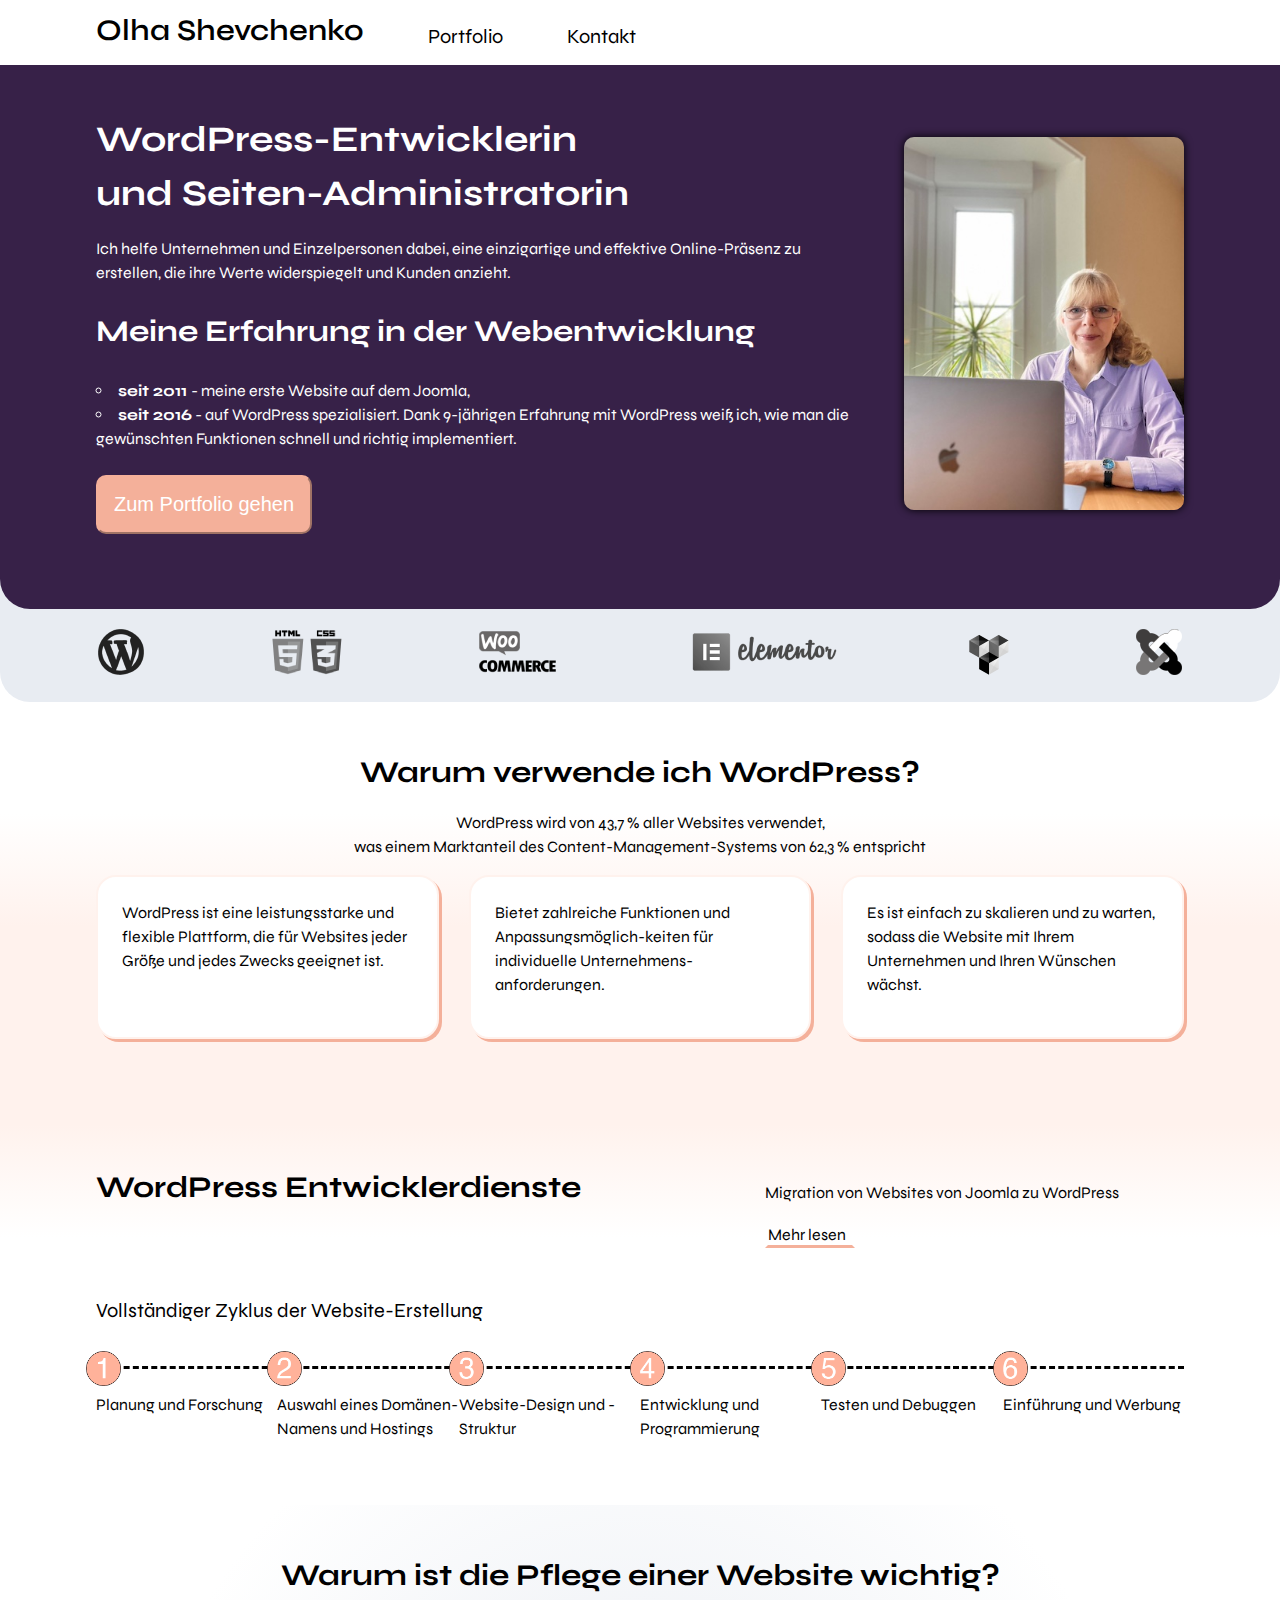
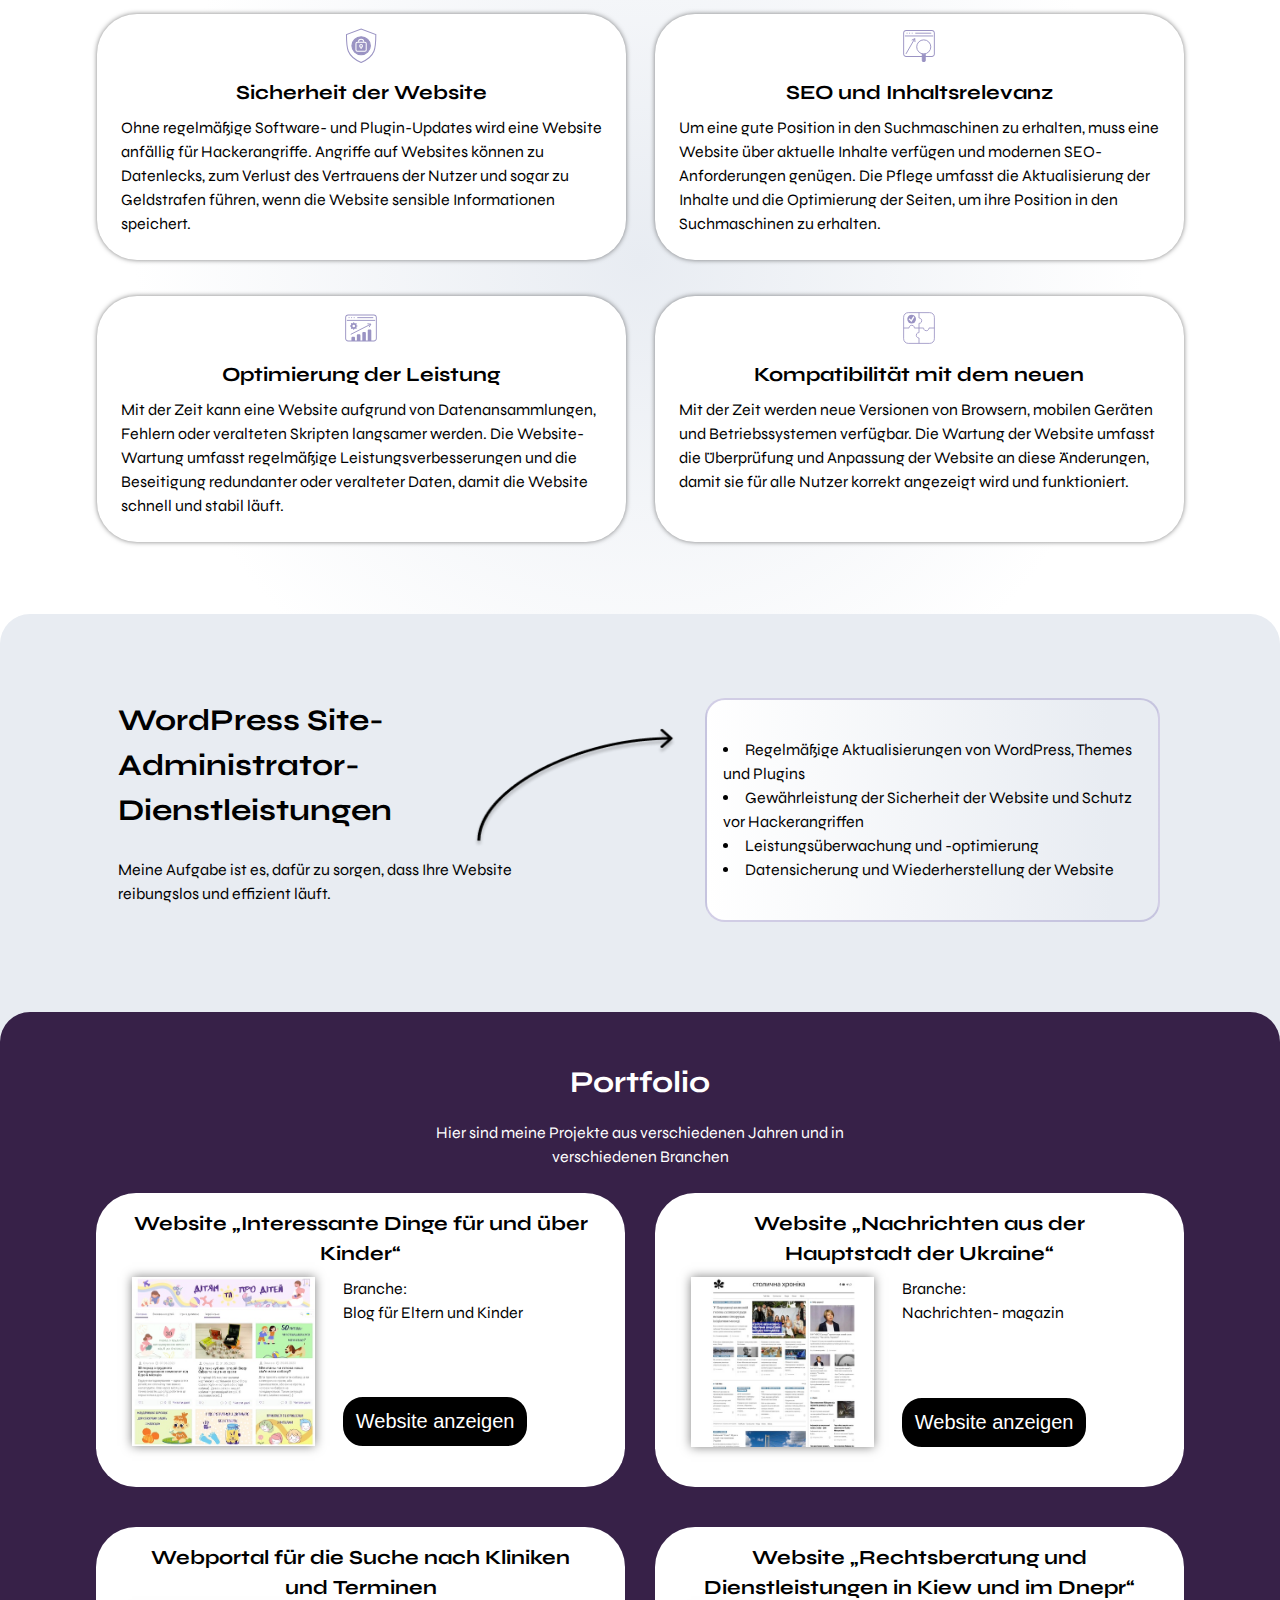
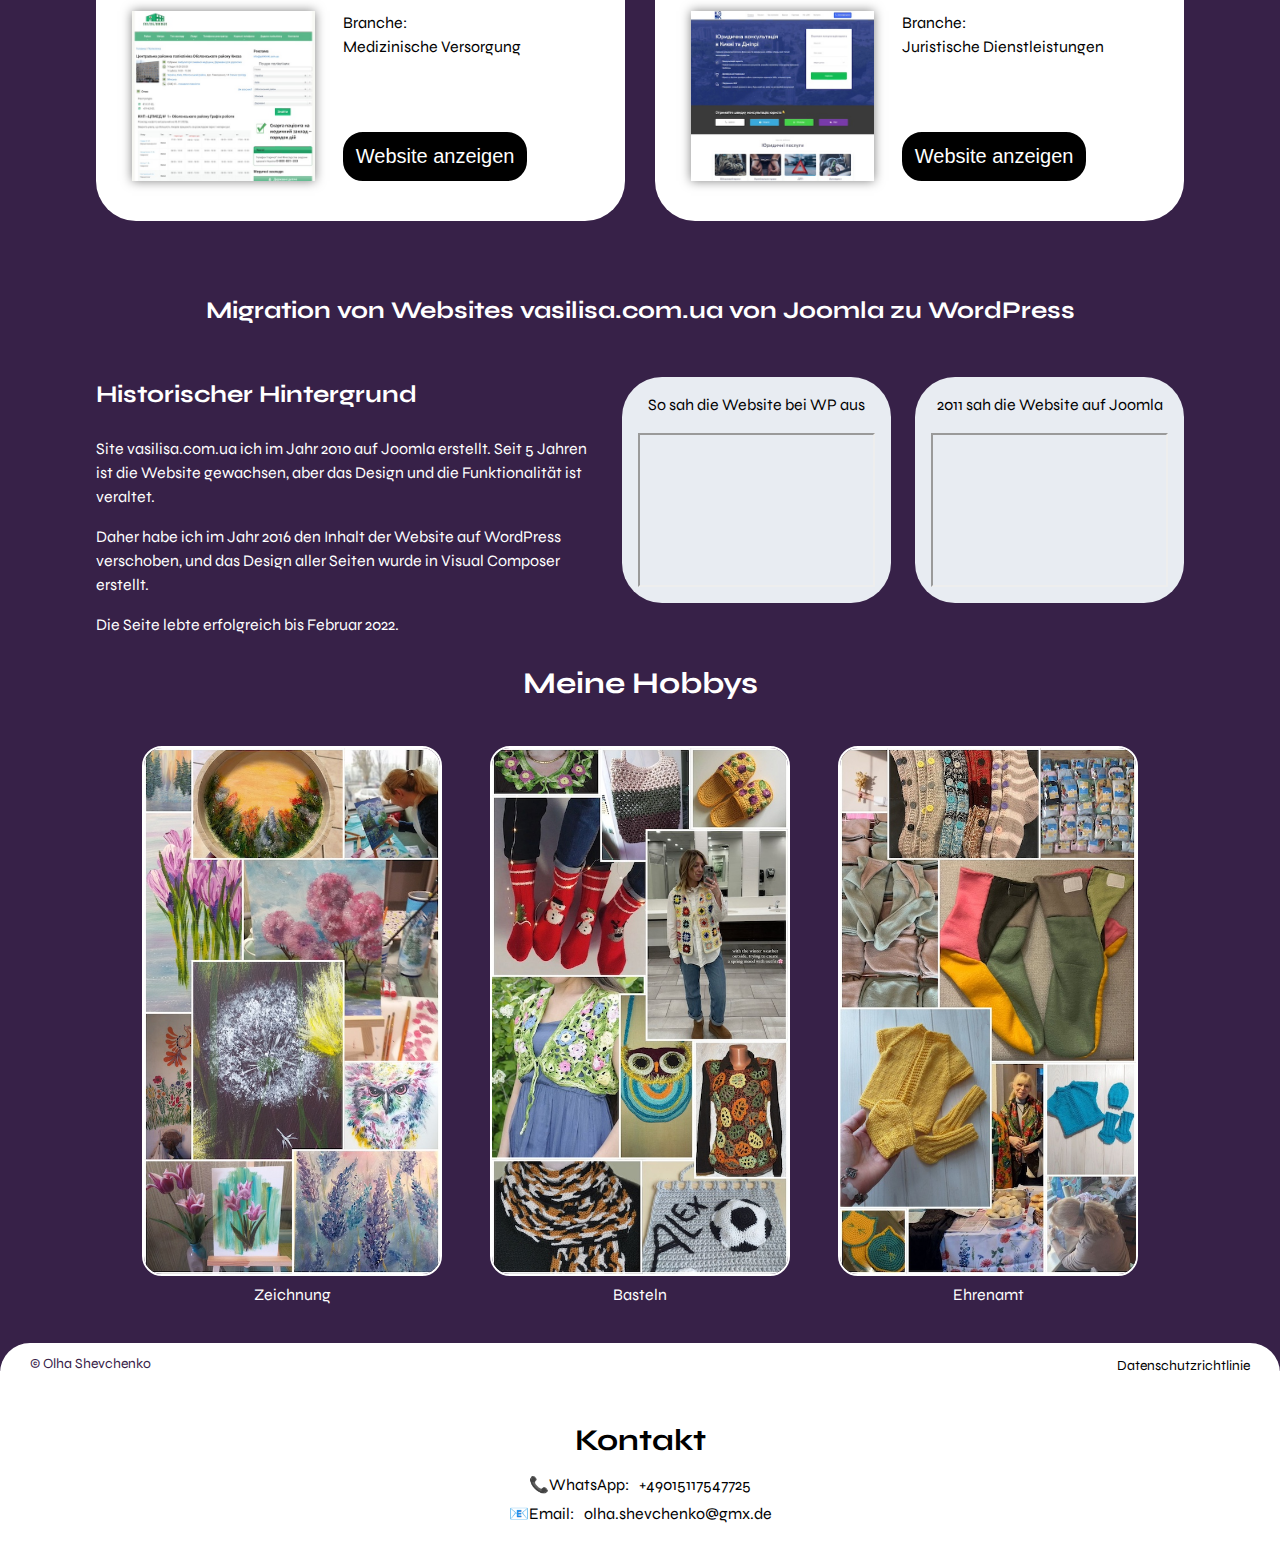
<file: index.html>
<!DOCTYPE html>
<html lang="de">
  <head>
    <meta charset="UTF-8" />
    <meta name="viewport" content="width=device-width, initial-scale=1.0" />
    <title>Portfolio</title>
    <link rel="stylesheet" href="./css/main.min.css" />
  </head>
  <body>
    <header class="header">
      <div class="container">
        <div class="header__container">
          <nav class="header__nav">
            <div>
              <p class="header__title">Olha Shevchenko</p>
            </div>
            <ul class="header__menu">
              <li><a class="link" href="#portfolio-section">Portfolio</a></li>
              <li><a class="link" href="#contact-section">Kontakt</a></li>
            </ul>
          </nav>
        </div>
      </div>
    </header>
    <main>
      <section class="hero-section">
        <div class="container">
          <div class="hero-section__columns">
            <div class="hero-section__onecolumn">
              <h1 class="hero-section__rubric">
                WordPress-Entwicklerin <br />
                und Seiten-Administratorin
              </h1>
              <p class="hero-section__text">
                Ich helfe Unternehmen und Einzelpersonen dabei, eine
                einzigartige und effektive Online-Präsenz zu erstellen, die ihre
                Werte widerspiegelt und Kunden anzieht.
              </p>
              <h2 class="hero-section__h2">
                Meine Erfahrung in der Webentwicklung
              </h2>
              <ul class="format-ulpoint hero-section__text">
                <li>
                  <strong>seit 2011 </strong>- meine erste Website auf dem
                  Joomla,
                </li>
                <li>
                  <strong>seit 2016</strong> - auf WordPress spezialisiert. Dank
                  9-jährigen Erfahrung mit WordPress weiß ich, wie man die
                  gewünschten Funktionen schnell und richtig implementiert.
                </li>
              </ul>
              <div class="container-button">
                <a href="#portfolio-section">
                  <button class="button-primary" type="button" role="link">
                    Zum Portfolio gehen
                  </button>
                </a>
              </div>
            </div>

            <div class="hero-section__twocolumn">
              <div class="hero-section__fotocolumn">
                <img
                  class="hero-section__foto"
                  src="./images/olha-shevchenko.jpeg"
                  alt="foto Olha Shevchenko"
                />
              </div>
            </div>
          </div>
        </div>
      </section>
      <section class="skills-section">
        <div class="container">
          <h2 class="visually-hidden">Meine Fähigkeiten</h2>
          <div class="skills-section__icon">
            <div>
              <img src="./images/wordpress.png" alt="skills: wordpress" />
            </div>
            <div>
              <img src="./images/htmlcss.png" alt="skills: html and css" />
            </div>
            <div>
              <img src="./images/woocom.png" alt="skill: plagin WooCommerce" />
            </div>
            <div>
              <img src="./images/elementor.png" alt="skill: Elementor" />
            </div>
            <div>
              <img
                src="./images/visual-composer.png"
                alt="skill: Visual Composer"
              />
            </div>
            <div>
              <img src="./images/joomla.png" alt="skills: joomla" />
            </div>
          </div>
        </div>
      </section>
      <section class="section wp-section">
        <div class="container">
          <h2 class="infobox-title">Warum verwende ich WordPress?</h2>
          <p class="infobox-title">
            WordPress wird von 43,7 % aller Websites verwendet, <br />
            was einem Marktanteil des Content-Management-Systems von 62,3 %
            entspricht
          </p>
          <div class="article-box">
            <article class="wp-section__format-infobox">
              <h3 class="visually-hidden">Flexible plattform</h3>
              <p>
                WordPress ist eine leistungsstarke und flexible Plattform, die
                für Websites jeder Größe und jedes Zwecks geeignet ist.
              </p>
            </article>
            <article class="wp-section__format-infobox">
              <h3 class="visually-hidden">Funktionalität</h3>
              <p>
                Bietet zahlreiche Funktionen und Anpassungsmöglich-keiten für
                individuelle Unternehmens-anforderungen.
              </p>
            </article>
            <article class="wp-section__format-infobox">
              <h3 class="visually-hidden">Leicht scaliebar und wartbar</h3>
              <p>
                Es ist einfach zu skalieren und zu warten, sodass die Website
                mit Ihrem Unternehmen und Ihren Wünschen wächst.
              </p>
            </article>
          </div>
        </div>
      </section>
      <section class="section devservices-section">
        <div class="container">
          <div class="devservices-section__title">
            <div class="devservices-section__topsection">
              <div>
                <h2 class="section-title">WordPress Entwicklerdienste</h2>
              </div>
              <div class="devservices-section__migration">
                <div class="devservices-section__box">
                  <p>Migration von Websites von Joomla zu WordPress</p>
                </div>
                <div class="devservices-section__box">
                  <a href="#migration">
                    <button
                      class="devservices-section__mehr"
                      type="button"
                      role="link"
                    >
                      Mehr lesen
                    </button>
                  </a>
                </div>
              </div>
            </div>
          </div>
          <div class="devservices-section__zyrkus">
            <div class="devservices-section__format-p">
              <p>Vollständiger Zyklus der Website-Erstellung</p>
            </div>

            <div class="devservices-section__chema">
              <div class="devservices-section__paragraph">
                <img
                  class="devservices-section__num"
                  src="./images/numb 1.png"
                  width="35"
                  alt="number 1"
                />
                <p>Planung und Forschung</p>
              </div>
              <div class="devservices-section__paragraph">
                <img
                  class="devservices-section__num"
                  src="./images/numb 2.png"
                  width="35"
                  alt="number 2"
                />
                <p>Auswahl eines Domänen-Namens und Hostings</p>
              </div>
              <div class="devservices-section__paragraph">
                <img
                  class="devservices-section__num"
                  src="./images/numb 3.png"
                  width="35"
                  alt="number 3"
                />
                <p>Website-Design und -Struktur</p>
              </div>
              <div class="devservices-section__paragraph">
                <img
                  class="devservices-section__num"
                  src="./images/numb 4.png"
                  width="35"
                  alt="number 4"
                />
                <p>Entwicklung und Programmierung</p>
              </div>
              <div class="devservices-section__paragraph">
                <img
                  class="devservices-section__num"
                  src="./images/numb 5.png"
                  width="35"
                  alt="number 5"
                />
                <p>Testen und Debuggen</p>
              </div>
              <div class="devservices-section__paragraph">
                <img
                  class="devservices-section__num"
                  src="./images/numb 6.png"
                  width="35"
                  alt="number 6"
                />
                <p>Einführung und Werbung</p>
              </div>
            </div>
          </div>
        </div>
      </section>

      <section class="section care-section">
        <div class="container">
          <h2 class="infobox-title">
            Warum ist die Pflege einer Website wichtig?
          </h2>
          <ul class="care-section__list">
            <li class="care-section__item">
              <article class="care-section__article-box">
                <div class="care-section__picture" data-type="one"></div>
                <div class="care-section__text">
                  <h4>Sicherheit der Website</h4>
                  <p>
                    Ohne regelmäßige Software- und Plugin-Updates wird eine
                    Website anfällig für Hackerangriffe. Angriffe auf Websites
                    können zu Datenlecks, zum Verlust des Vertrauens der Nutzer
                    und sogar zu Geldstrafen führen, wenn die Website sensible
                    Informationen speichert.
                  </p>
                </div>
              </article>
            </li>
            <li class="care-section__item">
              <article class="care-section__article-box">
                <div class="care-section__picture" data-type="two"></div>
                <div class="care-section__text">
                  <h4>SEO und Inhaltsrelevanz</h4>
                  <p>
                    Um eine gute Position in den Suchmaschinen zu erhalten, muss
                    eine Website über aktuelle Inhalte verfügen und modernen
                    SEO-Anforderungen genügen. Die Pflege umfasst die
                    Aktualisierung der Inhalte und die Optimierung der Seiten,
                    um ihre Position in den Suchmaschinen zu erhalten.
                  </p>
                </div>
              </article>
            </li>
            <li class="care-section__item">
              <article class="care-section__article-box">
                <div class="care-section__picture" data-type="three"></div>
                <div class="care-section__text">
                  <h4>Optimierung der Leistung</h4>
                  <p>
                    Mit der Zeit kann eine Website aufgrund von
                    Datenansammlungen, Fehlern oder veralteten Skripten
                    langsamer werden. Die Website-Wartung umfasst regelmäßige
                    Leistungsverbesserungen und die Beseitigung redundanter oder
                    veralteter Daten, damit die Website schnell und stabil
                    läuft.
                  </p>
                </div>
              </article>
            </li>
            <li class="care-section__item">
              <article class="care-section__article-box">
                <div class="care-section__picture" data-type="four"></div>
                <div class="care-section__text">
                  <h4>Kompatibilität mit dem neuen</h4>
                  <p>
                    Mit der Zeit werden neue Versionen von Browsern, mobilen
                    Geräten und Betriebssystemen verfügbar. Die Wartung der
                    Website umfasst die Überprüfung und Anpassung der Website an
                    diese Änderungen, damit sie für alle Nutzer korrekt
                    angezeigt wird und funktioniert.
                  </p>
                </div>
              </article>
            </li>
          </ul>
        </div>
      </section>
      <section class="section administrator-section">
        <div class="container">
          <div class="administrator-section__admin-section">
            <div class="administrator-section__adminmain-box">
              <h2 class="section-title">
                WordPress Site-Administrator-Dienstleistungen
              </h2>
              <p>
                Meine Aufgabe ist es, dafür zu sorgen, dass Ihre Website
                reibungslos und effizient läuft.
              </p>
            </div>
            <div class="administrator-section__arrow">
              <img
                src="./images/arrow.png"
                alt="arrow"
                width="120"
                height="120"
              />
            </div>
            <div class="administrator-section__list">
              <ul class="administrator-section__ul">
                <li>
                  Regelmäßige Aktualisierungen von WordPress, Themes und Plugins
                </li>
                <li>
                  Gewährleistung der Sicherheit der Website und Schutz vor
                  Hackerangriffen
                </li>
                <li>Leistungsüberwachung und -optimierung</li>
                <li>Datensicherung und Wiederherstellung der Website</li>
              </ul>
            </div>
          </div>
        </div>
      </section>
      <section class="section portfolio-section" id="portfolio-section">
        <div class="container">
          <div class="portfolio-section__header">
            <h2>Portfolio</h2>
            <p>
              Hier sind meine Projekte aus verschiedenen Jahren und in
              verschiedenen Branchen
            </p>
          </div>
          <div>
            <ul class="portfolio-section__list">
              <li class="portfolio-section__item">
                <article class="portfolio-section__article-box">
                  <div class="portfolio-section__title-box">
                    <h3>Website „Interessante Dinge für und über Kinder“</h3>
                  </div>
                  <div class="portfolio-section__site">
                    <img
                      class="portfolio-section__foto"
                      src="./images/detyamcomua.jpg"
                      alt="web-site detyam.com.ua"
                    />
                    <div class="portfolio-section__description">
                      <p>Branche: <br />Blog für Eltern und Kinder</p>
                      <div class="portfolio-section__button">
                        <a href="https://detyam.com.ua/" target="_blank">
                          <button
                            class="portfolio-section__primary"
                            type="button"
                          >
                            Website anzeigen
                          </button>
                        </a>
                      </div>
                    </div>
                  </div>
                </article>
              </li>
              <li class="portfolio-section__item">
                <article class="portfolio-section__article-box">
                  <div class="portfolio-section__title-box">
                    <h3 class="infobox-punkt">
                      Website „Nachrichten aus der Hauptstadt der Ukraine“
                    </h3>
                  </div>

                  <div class="portfolio-section__site">
                    <img
                      class="portfolio-section__foto"
                      src="./images/stolychnakhronikacomua.jpg"
                      alt="web-site stolychnakhronika.com.ua"
                    />
                    <div class="portfolio-section__description">
                      <p>Branche: <br />Nachrichten- magazin</p>
                      <div class="portfolio-section__button">
                        <a
                          href="https://stolychnakhronika.com.ua/"
                          target="_blank"
                        >
                          <button
                            class="portfolio-section__primary"
                            type="button"
                          >
                            Website anzeigen
                          </button>
                        </a>
                      </div>
                    </div>
                  </div>
                </article>
              </li>
              <li class="portfolio-section__item">
                <article class="portfolio-section__article-box">
                  <div class="portfolio-section__title-box">
                    <h3 class="infobox-punkt">
                      Webportal für die Suche nach Kliniken und Terminen
                    </h3>
                  </div>

                  <div class="portfolio-section__site">
                    <img
                      class="portfolio-section__foto"
                      src="./images/poliklinikicomua.jpg"
                      alt="web-site polikliniki.com.ua"
                    />
                    <div class="portfolio-section__description">
                      <p>Branche: <br />Medizinische Versorgung</p>
                      <div class="portfolio-section__button">
                        <a href="https://polikliniki.com.ua/" target="_blank">
                          <button
                            class="portfolio-section__primary"
                            type="button"
                          >
                            Website anzeigen
                          </button>
                        </a>
                      </div>
                    </div>
                  </div>
                </article>
              </li>
              <li class="portfolio-section__item">
                <article class="portfolio-section__article-box">
                  <div class="portfolio-section__title-box">
                    <h3 class="infobox-punkt">
                      Website „Rechtsberatung und Dienstleistungen in Kiew und
                      im Dnepr“
                    </h3>
                  </div>

                  <div class="portfolio-section__site">
                    <img
                      class="portfolio-section__foto"
                      src="./images/ksk-law-group.jpg"
                      alt="web-site ksk-law.group"
                    />
                    <div class="portfolio-section__description">
                      <p>Branche: <br />Juristische Dienstleistungen</p>
                      <div class="portfolio-section__button">
                        <a href="https://ksk-law.group/" target="_blank">
                          <button
                            class="portfolio-section__primary"
                            type="button"
                          >
                            Website anzeigen
                          </button>
                        </a>
                      </div>
                    </div>
                  </div>
                </article>
              </li>
            </ul>
          </div>

          <div class="portfolio-section__header">
            <h3 id="migration">
              Migration von Websites vasilisa.com.ua von Joomla zu WordPress
            </h3>
          </div>
          <div class="portfolio-section__migration">
            <div class="portfolio-section__grunt">
              <h3>Historischer Hintergrund</h3>
              <p>
                Site vasilisa.com.ua ich im Jahr 2010 auf Joomla erstellt. Seit
                5 Jahren ist die Website gewachsen, aber das Design und die
                Funktionalität ist veraltet.
              </p>
              <p>
                Daher habe ich im Jahr 2016 den Inhalt der Website auf WordPress
                verschoben, und das Design aller Seiten wurde in Visual Composer
                erstellt.
              </p>
              <p>Die Seite lebte erfolgreich bis Februar 2022.</p>
            </div>
            <div class="portfolio-section__video">
              <div class="portfolio-section__video-color">
                <p>So sah die Website bei WP aus</p>
                <iframe
                  width="350"
                  height="223"
                  src="https://www.youtube.com/embed/RqCFtDSbsaQ"
                  title="Archive vasilisa.com.ua 2016"
                  allow="accelerometer; autoplay; clipboard-write; encrypted-media; gyroscope; picture-in-picture; web-share"
                  allowfullscreen
                ></iframe>
              </div>
              <div class="portfolio-section__video-color">
                <p>2011 sah die Website auf Joomla</p>
                <iframe
                  width="350"
                  height="223"
                  src="https://www.youtube.com/embed/i4MZ-KiXA1c"
                  title="Archive vasilisa.com.ua 2011"
                  allow="accelerometer; autoplay; clipboard-write; encrypted-media; gyroscope; picture-in-picture; web-share"
                  allowfullscreen
                ></iframe>
              </div>
            </div>
          </div>
          <div class="portfolio-section__header">
            <h2>Meine Hobbys</h2>
          </div>
          <div class="portfolio-section__hobbys">
            <div>
              <img
                class="portfolio-section__collage"
                src="./images/collage drawing.jpg"
                alt="Collage drawing"
                width="300"
              />
              <p>Zeichnung</p>
            </div>

            <div>
              <img
                class="portfolio-section__collage"
                src="./images/collage handicraft.jpg"
                alt="Collage handicraft"
                width="300"
              />
              <p>Basteln</p>
            </div>

            <div>
              <img
                class="portfolio-section__collage"
                src="./images/collage volunteering.jpg"
                alt="Collage volunteering"
                width="300"
              />
              <p>Ehrenamt</p>
            </div>
          </div>
        </div>
      </section>
      <section class="section-contact" id="contact-section">
        <div class="section-contact__infobox">
          <div><p class="copyright">&copy; Olha Shevchenko</p></div>
          <div>
            <a class="link link--small" href="./dateschutz.html"
              >Datenschutzrichtlinie</a
            >
          </div>
        </div>
      </section>
    </main>
    <footer class="footer">
      <div class="footer__text">
        <h2 class="footer__title">Kontakt</h2>
        <address class="footer__address">
          <div class="footer__contact">
            <p>📞WhatsApp:</p>
            <a
              class="footer__phone footer__address-link"
              target="_blank"
              href="https://api.whatsapp.com/send? phone=5117547725"
              >+49015117547725</a
            >
          </div>
          <div class="footer__contact">
            <p>📧Email:</p>

            <a class="footer__address-link" href="mailto:olha.shevchenko@gmx.de"
              >olha.shevchenko@gmx.de</a
            >
          </div>
        </address>
      </div>
    </footer>
  </body>
</html>
</file>
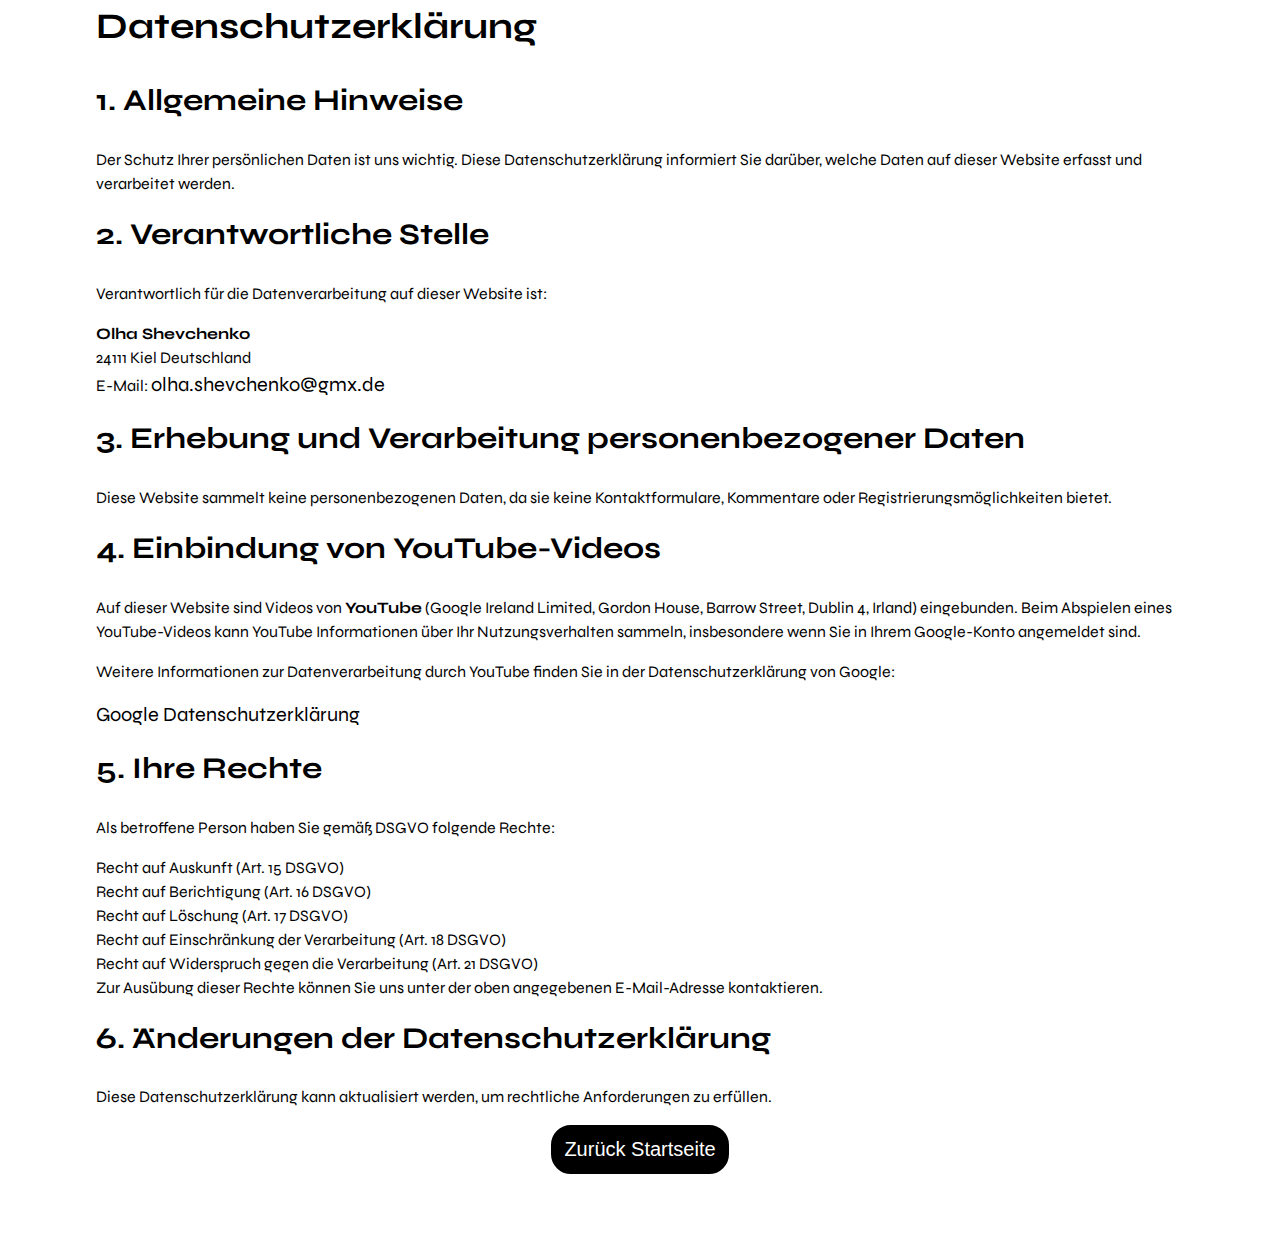
<file: dateschutz.html>
<!DOCTYPE html>
<html lang="de">
  <head>
    <meta charset="UTF-8" />
    <meta name="viewport" content="width=device-width, initial-scale=1.0" />
    <title>Datenschutzerklärung</title>
    <link rel="stylesheet" href="./css/main.min.css" />
  </head>
  <body>
    <div class="container">
      <h1>Datenschutzerklärung</h1>

      <h2>1. Allgemeine Hinweise</h2>
      <p>
        Der Schutz Ihrer persönlichen Daten ist uns wichtig. Diese
        Datenschutzerklärung informiert Sie darüber, welche Daten auf dieser
        Website erfasst und verarbeitet werden.
      </p>

      <h2>2. Verantwortliche Stelle</h2>
      <p>Verantwortlich für die Datenverarbeitung auf dieser Website ist:</p>
      <p>
        <strong>Olha Shevchenko</strong><br />
        24111 Kiel Deutschland<br />
        E-Mail:
        <a class="link" href="mailto:olha.shevchenko@gmx.de"
          >olha.shevchenko@gmx.de</a
        >
      </p>

      <h2>3. Erhebung und Verarbeitung personenbezogener Daten</h2>
      <p>
        Diese Website sammelt keine personenbezogenen Daten, da sie keine
        Kontaktformulare, Kommentare oder Registrierungsmöglichkeiten bietet.
      </p>

      <h2>4. Einbindung von YouTube-Videos</h2>
      <p>
        Auf dieser Website sind Videos von <strong>YouTube</strong> (Google
        Ireland Limited, Gordon House, Barrow Street, Dublin 4, Irland)
        eingebunden. Beim Abspielen eines YouTube-Videos kann YouTube
        Informationen über Ihr Nutzungsverhalten sammeln, insbesondere wenn Sie
        in Ihrem Google-Konto angemeldet sind.
      </p>
      <p>
        Weitere Informationen zur Datenverarbeitung durch YouTube finden Sie in
        der Datenschutzerklärung von Google:
      </p>
      <p>
        <a
          class="link"
          href="https://policies.google.com/privacy?hl=de"
          target="_blank"
          >Google Datenschutzerklärung</a
        >
      </p>

      <h2>5. Ihre Rechte</h2>
      <p>Als betroffene Person haben Sie gemäß DSGVO folgende Rechte:</p>
      <ul>
        <li>Recht auf Auskunft (Art. 15 DSGVO)</li>
        <li>Recht auf Berichtigung (Art. 16 DSGVO)</li>
        <li>Recht auf Löschung (Art. 17 DSGVO)</li>
        <li>Recht auf Einschränkung der Verarbeitung (Art. 18 DSGVO)</li>
        <li>Recht auf Widerspruch gegen die Verarbeitung (Art. 21 DSGVO)</li>
      </ul>
      <p>
        Zur Ausübung dieser Rechte können Sie uns unter der oben angegebenen
        E-Mail-Adresse kontaktieren.
      </p>

      <h2>6. Änderungen der Datenschutzerklärung</h2>
      <p>
        Diese Datenschutzerklärung kann aktualisiert werden, um rechtliche
        Anforderungen zu erfüllen.
      </p>
    </div>
    <div class="centr">
      <a href="index.html">
        <button class="portfolio-section__primary" type="button" role="link">
          Zurück Startseite
        </button>
      </a>
    </div>
  </body>
</html>
</file>
<file: css/main.min.css>
@font-face{font-display:swap;font-family:"Syne";font-weight:400;src:url("../fonts/syne-v22-latin-regular.woff2") format("woff2")}@font-face{font-display:swap;font-family:"Syne";font-weight:500;src:url("../fonts/syne-v22-latin-500.woff2") format("woff2")}@font-face{font-display:swap;font-family:"Syne";font-weight:600;src:url("../fonts/syne-v22-latin-600.woff2") format("woff2")}@font-face{font-display:swap;font-family:"Syne";font-weight:700;src:url("../fonts/syne-v22-latin-700.woff2") format("woff2")}:root{--color-brand: #372148;--color-primery-dark: #000000;--color-primery-light: #ffffff;--color-accent: #e8ecf2;--color-accent-peach: #f4b09a;--color-brand-light: #9f97ca78;--color-peach-light: #fff2ed;--color-gray-transporant: #00000080;--color-gray: #e8ecf2}*,*::after,*::before{-webkit-box-sizing:border-box;box-sizing:border-box}body{color:var(--color-primery-dark);font-family:Syne,sans-serif;font-size:16px;font-weight:400;line-height:1.5;margin:0}@media screen and (max-width: 480px){body{font-size:14px}}h1,h2,h3,h4,h5,p{margin-top:0}address{font-style:normal}ul{margin:0;padding:0;list-style-type:none}a{display:inline-block}h1{font-size:36px}@media screen and (max-width: 768px){h1{font-size:30px}}@media screen and (max-width: 480px){h1{font-size:28px}}h2{font-size:30px}@media screen and (max-width: 768px){h2{font-size:26px}}@media screen and (max-width: 480px){h2{font-size:24px}}h3{font-size:24px}@media screen and (max-width: 768px){h3{font-size:22px}}@media screen and (max-width: 480px){h3{font-size:20px}}h4{font-size:20px}.copyright{color:var(--color-brand);font-size:14px}iframe{width:100%;max-width:560px;height:auto}@media(max-width: 480px){iframe{max-width:100%;height:auto}}.article-box{display:-webkit-box;display:-ms-flexbox;display:flex;gap:30px;margin-bottom:30px}@media screen and (max-width: 480px){.article-box{display:-webkit-box;display:-ms-flexbox;display:flex;-ms-flex-wrap:wrap;flex-wrap:wrap}}.visually-hidden{position:absolute;left:-10000px;top:auto;width:1px;height:1px;overflow:hidden}.infobox-title{color:var(--color-primery-dark);text-align:center;margin:0 auto 16px}.infobox-title.p{font-size:16px}.arrow{fill:var(--color-brand)}.arrow1{fill:var(--color-primery-dark)}.button-primary{color:var(--color-primery-light);background-color:var(--color-accent-peach);border-radius:10px;border-color:var(--color-accent-peach);padding:16px;font-size:20px;cursor:pointer}.button-primary:hover{color:var(--color-primery-dark);background-color:var(--color-primery-light);border-color:var(--color-primery-light)}.container-button{display:-webkit-box;display:-ms-flexbox;display:flex;-webkit-box-pack:start;-ms-flex-pack:start;justify-content:start;padding:0 0 75px 0}@media screen and (max-width: 480px){.container-button{padding-bottom:0px}}.centr{display:-webkit-box;display:-ms-flexbox;display:flex;-webkit-box-pack:center;-ms-flex-pack:center;justify-content:center;margin-bottom:75px}.link{color:var(--color-primery-dark);text-decoration:none;font-size:20px}.link--small{font-size:14px}.link:hover{color:var(--color-accent-peach)}.administrator-section{background-color:var(--color-accent);margin-bottom:-30px;border-top-left-radius:30px;border-top-right-radius:30px}.administrator-section__admin-section{display:-webkit-box;display:-ms-flexbox;display:flex;gap:36px;padding:36px 24px 72px 22px}@media screen and (max-width: 480px){.administrator-section__admin-section{-ms-flex-wrap:wrap;flex-wrap:wrap}}.administrator-section__adminmain-box{display:-webkit-box;display:-ms-flexbox;display:flex;-webkit-box-orient:vertical;-webkit-box-direction:normal;-ms-flex-direction:column;flex-direction:column;-ms-flex-preferred-size:50%;flex-basis:50%}.administrator-section__arrow{-webkit-transform:scaleX(1.7) translate(-20px, 30px);transform:scaleX(1.7) translate(-20px, 30px)}@media screen and (max-width: 1180px){.administrator-section__arrow{-ms-flex-preferred-size:auto;flex-basis:auto;-webkit-clip-path:inset(0 0 0 15%);clip-path:inset(0 0 0 15%)}}@media screen and (max-width: 768px){.administrator-section__arrow{display:none}}.administrator-section__list{display:-webkit-box;display:-ms-flexbox;display:flex;border:2px solid var(--color-brand-light);border-radius:20px;background:linear-gradient(89deg, var(--color-primery-light) 0%, var(--color-accent) 89%);padding:16px;list-style-position:inside;-webkit-box-align:center;-ms-flex-align:center;align-items:center;-webkit-box-pack:center;-ms-flex-pack:center;justify-content:center}.administrator-section__ul{list-style-type:disc}.care-section{background:radial-gradient(circle at center, var(--color-accent) 0%, var(--color-primery-light) 69%)}.care-section__list{display:-webkit-box;display:-ms-flexbox;display:flex;gap:36px 28px;-ms-flex-wrap:wrap;flex-wrap:wrap;margin-bottom:24px}@media screen and (max-width: 768px){.care-section__list{gap:8px}}@media screen and (max-width: 480px){.care-section__list{-webkit-box-orient:vertical;-webkit-box-direction:normal;-ms-flex-direction:column;flex-direction:column;gap:16px}}.care-section__item{display:-webkit-box;display:-ms-flexbox;display:flex;-ms-flex-preferred-size:calc((100% - 30px)/2);flex-basis:calc((100% - 30px)/2);background-color:var(--color-primery-light);border-radius:40px;-webkit-box-shadow:0 0 5px var(--color-gray-transporant);box-shadow:0 0 5px var(--color-gray-transporant);padding:8px 24px;margin:0 auto 0}@media screen and (max-width: 768px){.care-section__item{padding:16px}}@media screen and (max-width: 480px){.care-section__item{-ms-flex-preferred-size:100%;flex-basis:100%}}.care-section__article-box{display:-webkit-box;display:-ms-flexbox;display:flex;-webkit-box-orient:vertical;-webkit-box-direction:normal;-ms-flex-direction:column;flex-direction:column;margin-bottom:0}@media screen and (max-width: 768px){.care-section__article-box{margin-bottom:0px}}.care-section__text{padding-top:8px}@media screen and (max-width: 480px){.care-section__text{padding-top:8px}}.care-section__text h4{text-align:center;margin-bottom:8px}.care-section__picture{background-repeat:no-repeat;background-size:contain;background-position:center;-ms-flex-negative:0;flex-shrink:0;width:48px;height:48px;margin:0 auto 0}.care-section__picture[data-type=one]{background-image:url(../images/security.svg)}.care-section__picture[data-type=two]{background-image:url(../images/SEO.svg)}.care-section__picture[data-type=three]{background-image:url(../images/optimization.svg)}.care-section__picture[data-type=four]{background-image:url(../images/kompatable.svg)}.section-contact{display:-webkit-box;display:-ms-flexbox;display:flex;background-color:var(--color-primery-light);border-top-left-radius:30px;border-top-right-radius:30px;position:relative;z-index:20}.section-contact__infobox{display:-webkit-box;display:-ms-flexbox;display:flex;-ms-flex-preferred-size:100%;flex-basis:100%;-webkit-box-pack:justify;-ms-flex-pack:justify;justify-content:space-between;padding:10px 30px}.container{width:100%;max-width:1288px;margin:0 auto;padding:0 96px}@media screen and (max-width: 768px){.container{padding:0 32px}}@media screen and (max-width: 480px){.container{padding:0 16px}}.devservices-section{background:-webkit-gradient(linear, left top, left bottom, color-stop(2%, var(--color-peach-light)), color-stop(31%, var(--color-primery-light)));background:linear-gradient(180deg, var(--color-peach-light) 2%, var(--color-primery-light) 31%);padding-top:0}@media screen and (max-width: 480px){.devservices-section{padding:36px 0}}.devservices-section__title{display:-webkit-box;display:-ms-flexbox;display:flex;-webkit-box-orient:vertical;-webkit-box-direction:normal;-ms-flex-direction:column;flex-direction:column}.devservices-section__topsection{display:-webkit-box;display:-ms-flexbox;display:flex;-webkit-box-pack:justify;-ms-flex-pack:justify;justify-content:space-between}@media screen and (max-width: 480px){.devservices-section__topsection{-webkit-box-orient:vertical;-webkit-box-direction:normal;-ms-flex-direction:column;flex-direction:column}}.devservices-section__box{display:-webkit-box;display:-ms-flexbox;display:flex;-webkit-box-pack:left;-ms-flex-pack:left;justify-content:left}.devservices-section__migration{padding:16px;width:40%;margin-bottom:32px}@media screen and (max-width: 480px){.devservices-section__migration{width:100%;padding:0}}.devservices-section__mehr{background-color:rgba(0,0,0,0);border:3px solid rgba(0,0,0,0);border-bottom:3px solid var(--color-accent-peach);text-align:left;padding-left:0;font-size:16px;font-family:Syne,sans-serif;cursor:pointer}@media screen and (max-width: 480px){.devservices-section__mehr{color:var(--color-primery-dark)}}.devservices-section__mehr:hover{border-bottom:rgba(0,0,0,0)}.devservices-section__zyrkus{display:-webkit-box;display:-ms-flexbox;display:flex;-webkit-box-orient:vertical;-webkit-box-direction:normal;-ms-flex-direction:column;flex-direction:column}.devservices-section__format-p{padding-bottom:20px;font-size:20px}@media screen and (max-width: 480px){.devservices-section__format-p{margin-bottom:0;font-size:20px}}.devservices-section__chema{display:-webkit-box;display:-ms-flexbox;display:flex;-webkit-box-pack:justify;-ms-flex-pack:justify;justify-content:space-between}@media screen and (max-width: 480px){.devservices-section__chema{display:-webkit-box;display:-ms-flexbox;display:flex;-webkit-box-orient:vertical;-webkit-box-direction:normal;-ms-flex-direction:column;flex-direction:column;-webkit-box-pack:start;-ms-flex-pack:start;justify-content:start;padding:0 20px}}.devservices-section__paragraph{text-align:left;border-top:2px dashed var(--color-primery-dark);border-width:3px;width:16.6666666667%}@media screen and (max-width: 480px){.devservices-section__paragraph{display:-webkit-box;display:-ms-flexbox;display:flex;-webkit-box-align:center;-ms-flex-align:center;align-items:center;gap:10px;width:100%;margin-bottom:20px;border-top:none;border-width:0}.devservices-section__paragraph p{display:-webkit-box;display:-ms-flexbox;display:flex;-webkit-box-align:center;-ms-flex-align:center;align-items:center;margin:0;line-height:1}}.devservices-section__num{margin-top:-30px;margin-left:-10px}@media screen and (max-width: 480px){.devservices-section__num{margin-top:0;margin-left:0;width:35px;height:35px}}.footer{display:-webkit-box;display:-ms-flexbox;display:flex;-webkit-box-pack:center;-ms-flex-pack:center;justify-content:center;-webkit-box-align:center;-ms-flex-align:center;align-items:center;padding:20px}.footer__text{text-align:center}.footer__title{margin-bottom:10px}.footer__address{font-style:normal}.footer__contact{display:-webkit-box;display:-ms-flexbox;display:flex;-webkit-box-align:baseline;-ms-flex-align:baseline;align-items:baseline;gap:10px;-webkit-box-pack:center;-ms-flex-pack:center;justify-content:center;margin-bottom:5px}.footer__contact p{margin:0;display:-webkit-box;display:-ms-flexbox;display:flex;-webkit-box-align:baseline;-ms-flex-align:baseline;align-items:baseline}.footer__phone{text-decoration:none;color:var(--color-primery-dark);font-size:1rem}.footer__address-link{display:block;color:var(--color-primery-dark);text-decoration:none}.footer__address-link:hover{color:var(--color-accent-peach)}.format-border{border-radius:10px;padding:8px;-webkit-box-shadow:0 0 4px var(--color-primery-dark);box-shadow:0 0 4px var(--color-primery-dark)}.format-ulpoint{list-style-type:circle}.header{padding-top:8px}.header__container{display:-webkit-box;display:-ms-flexbox;display:flex}.header__title{display:-webkit-box;display:-ms-flexbox;display:flex;font-size:30px;font-weight:600;margin-bottom:12px;padding-right:64px}.header__nav{display:-webkit-box;display:-ms-flexbox;display:flex;-webkit-box-flex:1;-ms-flex-positive:1;flex-grow:1;-webkit-box-align:center;-ms-flex-align:center;align-items:center}@media screen and (max-width: 480px){.header__nav{-webkit-box-orient:vertical;-webkit-box-direction:normal;-ms-flex-direction:column;flex-direction:column;-webkit-box-align:start;-ms-flex-align:start;align-items:start}}.header__menu{display:-webkit-box;display:-ms-flexbox;display:flex;gap:64px}@media screen and (max-width: 480px){.header__menu{display:none}}.hero-section{background-color:var(--color-brand);border-bottom-left-radius:30px;border-bottom-right-radius:30px;position:relative;z-index:10}.hero-section__columns{display:-webkit-box;display:-ms-flexbox;display:flex;-webkit-box-pack:justify;-ms-flex-pack:justify;justify-content:space-between;gap:48px;padding-top:48px}@media screen and (max-width: 480px){.hero-section__columns{display:-webkit-box;display:-ms-flexbox;display:flex;-ms-flex-wrap:wrap;flex-wrap:wrap;padding-top:24px}}.hero-section__h2{color:var(--color-primery-light)}@media screen and (max-width: 480px){.hero-section__h2{margin-bottom:8px}}.hero-section__onecolumn{display:-webkit-box;display:-ms-flexbox;display:flex;-webkit-box-orient:vertical;-webkit-box-direction:normal;-ms-flex-direction:column;flex-direction:column;-ms-flex-preferred-size:90%;flex-basis:90%}@media screen and (max-width: 480px){.hero-section__onecolumn{-ms-flex-preferred-size:100%;flex-basis:100%;padding:0 24px 0 0}}.hero-section__rubric{color:var(--color-primery-light);margin-bottom:16px}@media screen and (max-width: 480px){.hero-section__rubric{margin-bottom:8px}}.hero-section__text{color:var(--color-primery-light);line-height:1.5;margin-bottom:24px;list-style-position:inside}@media screen and (max-width: 480px){.hero-section__text{margin-bottom:16px}}.hero-section__twocolumn{display:-webkit-box;display:-ms-flexbox;display:flex;-ms-flex-item-align:baseline;align-self:baseline;padding-top:24px}@media screen and (max-width: 480px){.hero-section__twocolumn{padding-top:0;margin:0 auto 0}}.hero-section__fotocolumn{display:-webkit-box;display:-ms-flexbox;display:flex}.hero-section__foto{border-radius:10px;-webkit-box-shadow:0 0 8px var(--color-primery-dark);box-shadow:0 0 8px var(--color-primery-dark);width:100%}@media screen and (max-width: 480px){.hero-section__foto{margin-bottom:24px}}.portfolio-section{background-color:var(--color-brand);border-top-left-radius:30px;border-top-right-radius:30px;margin-bottom:-28px;position:relative;z-index:15}.portfolio-section__header{display:-webkit-box;display:-ms-flexbox;display:flex;-webkit-box-orient:vertical;-webkit-box-direction:normal;-ms-flex-direction:column;flex-direction:column;color:var(--color-primery-light);text-align:center;padding-bottom:24px}@media screen and (max-width: 768px){.portfolio-section__header{padding-bottom:0px}}.portfolio-section__header p{display:block;width:40%;margin:0 auto 0}@media screen and (max-width: 768px){.portfolio-section__header p{width:100%;padding-bottom:16px}}.portfolio-section__header h2{margin-bottom:16px}.portfolio-section__list{display:-webkit-box;display:-ms-flexbox;display:flex;gap:40px 30px;-ms-flex-wrap:wrap;flex-wrap:wrap;margin-bottom:72px}@media screen and (max-width: 480px){.portfolio-section__list{-webkit-box-orient:vertical;-webkit-box-direction:normal;-ms-flex-direction:column;flex-direction:column;margin-bottom:28px}}.portfolio-section__item{-ms-flex-preferred-size:calc((100% - 30px)/2);flex-basis:calc((100% - 30px)/2);background-color:var(--color-primery-light);border-radius:40px;padding:16px 36px;margin:0 auto 0}@media screen and (max-width: 480px){.portfolio-section__item{-ms-flex-preferred-size:100%;flex-basis:100%;padding:8px 18px}}.portfolio-section__article-box{display:-webkit-box;display:-ms-flexbox;display:flex;-webkit-box-orient:vertical;-webkit-box-direction:normal;-ms-flex-direction:column;flex-direction:column;margin-bottom:24px}.portfolio-section__title-box h3{font-size:20px;display:block;margin:0 auto 8px;text-align:center}@media screen and (max-width: 480px){.portfolio-section__title-box h3{font-size:18px;padding-left:24px;padding-right:24px}}.portfolio-section__foto{display:-webkit-box;display:-ms-flexbox;display:flex;border-color:2px solid var(--color-gray-transporant);-webkit-box-shadow:0 0 10px var(--color-gray-transporant);box-shadow:0 0 10px var(--color-gray-transporant);width:40%;height:auto}@media screen and (max-width: 768px){.portfolio-section__foto{margin:0 auto 0}}@media screen and (max-width: 480px){.portfolio-section__foto{width:60%}}.portfolio-section__site{display:-webkit-box;display:-ms-flexbox;display:flex;gap:28px}@media screen and (max-width: 768px){.portfolio-section__site{-webkit-box-orient:vertical;-webkit-box-direction:normal;-ms-flex-direction:column;flex-direction:column}}.portfolio-section__description{display:-webkit-box;display:-ms-flexbox;display:flex;-webkit-box-orient:vertical;-webkit-box-direction:normal;-ms-flex-direction:column;flex-direction:column;-ms-flex-preferred-size:50%;flex-basis:50%;-webkit-box-pack:justify;-ms-flex-pack:justify;justify-content:space-between}@media screen and (max-width: 768px){.portfolio-section__description{padding-left:24px}}.portfolio-section__button{display:-webkit-box;display:-ms-flexbox;display:flex}.portfolio-section__primary{color:var(--color-primery-light);background-color:var(--color-primery-dark);border-radius:20px;border:5px solid var(--color-primery-dark);padding:8px;font-size:20px;cursor:pointer}.portfolio-section__primary:hover{color:var(--color-primery-dark);background-color:var(--color-accent-peach);border:5px solid var(--color-accent-peach);-webkit-box-shadow:none;box-shadow:none}.portfolio-section__migration{display:-webkit-box;display:-ms-flexbox;display:flex;gap:16px;color:var(--color-primery-light);padding-bottom:8px}@media screen and (max-width: 768px){.portfolio-section__migration{-webkit-box-orient:vertical;-webkit-box-direction:normal;-ms-flex-direction:column;flex-direction:column;padding-bottom:16px}}.portfolio-section__grunt{display:-webkit-box;display:-ms-flexbox;display:flex;-webkit-box-orient:vertical;-webkit-box-direction:normal;-ms-flex-direction:column;flex-direction:column;-ms-flex-preferred-size:50%;flex-basis:50%}@media screen and (max-width: 480px){.portfolio-section__grunt{margin-bottom:0px;padding-bottom:8px}}.portfolio-section__video{display:-webkit-box;display:-ms-flexbox;display:flex;-ms-flex-preferred-size:55%;flex-basis:55%;gap:24px;-webkit-box-align:start;-ms-flex-align:start;align-items:flex-start}@media screen and (max-width: 768px){.portfolio-section__video{-webkit-box-orient:horizontal;-webkit-box-direction:normal;-ms-flex-direction:row;flex-direction:row}}@media screen and (max-width: 480px){.portfolio-section__video{-webkit-box-orient:vertical;-webkit-box-direction:normal;-ms-flex-direction:column;flex-direction:column;-webkit-box-align:center;-ms-flex-align:center;align-items:center}}.portfolio-section__video-color{display:-webkit-box;display:-ms-flexbox;display:flex;-webkit-box-orient:vertical;-webkit-box-direction:normal;-ms-flex-direction:column;flex-direction:column;background-color:var(--color-gray);color:var(--color-primery-dark);border-radius:40px;padding:16px;-webkit-box-align:center;-ms-flex-align:center;align-items:center}.portfolio-section__hobbys{display:-webkit-box;display:-ms-flexbox;display:flex;gap:48px;-webkit-box-pack:center;-ms-flex-pack:center;justify-content:center}@media screen and (max-width: 768px){.portfolio-section__hobbys{-webkit-box-orient:vertical;-webkit-box-direction:normal;-ms-flex-direction:column;flex-direction:column;-webkit-box-align:center;-ms-flex-align:center;align-items:center;gap:8px;margin-bottom:24px}}.portfolio-section__hobbys p{color:var(--color-primery-light);text-align:center}.portfolio-section__collage{border-radius:20px;border:2px solid var(--color-primery-light)}.section{padding:48px 0}@media screen and (max-width: 768px){.section{padding:16px 0}}.section-title{color:var(--color-primery-dark)}.skills-section{background-color:var(--color-accent);border-bottom-left-radius:30px;border-bottom-right-radius:30px;margin-top:-30px;padding-top:48px;padding-bottom:18px;position:relative;z-index:1}.skills-section__icon{display:-webkit-box;display:-ms-flexbox;display:flex;-webkit-box-pack:justify;-ms-flex-pack:justify;justify-content:space-between;gap:40px}@media screen and (max-width: 768px){.skills-section__icon{display:-webkit-box;display:-ms-flexbox;display:flex;-ms-flex-wrap:wrap;flex-wrap:wrap;-webkit-box-pack:center;-ms-flex-pack:center;justify-content:center}}.wp-section{background:-webkit-gradient(linear, left top, left bottom, color-stop(27%, var(--color-primery-light)), color-stop(54%, var(--color-peach-light)));background:linear-gradient(180deg, var(--color-primery-light) 27%, var(--color-peach-light) 54%)}.wp-section__format-infobox{background-color:var(--color-primery-light);border-radius:20px;border:2px solid var(--color-peach-light);-webkit-box-shadow:3px 3px var(--color-accent-peach);box-shadow:3px 3px var(--color-accent-peach);width:33%;padding:24px}@media screen and (max-width: 480px){.wp-section__format-infobox{width:100%}}/*# sourceMappingURL=main.min.css.map */
</file>
